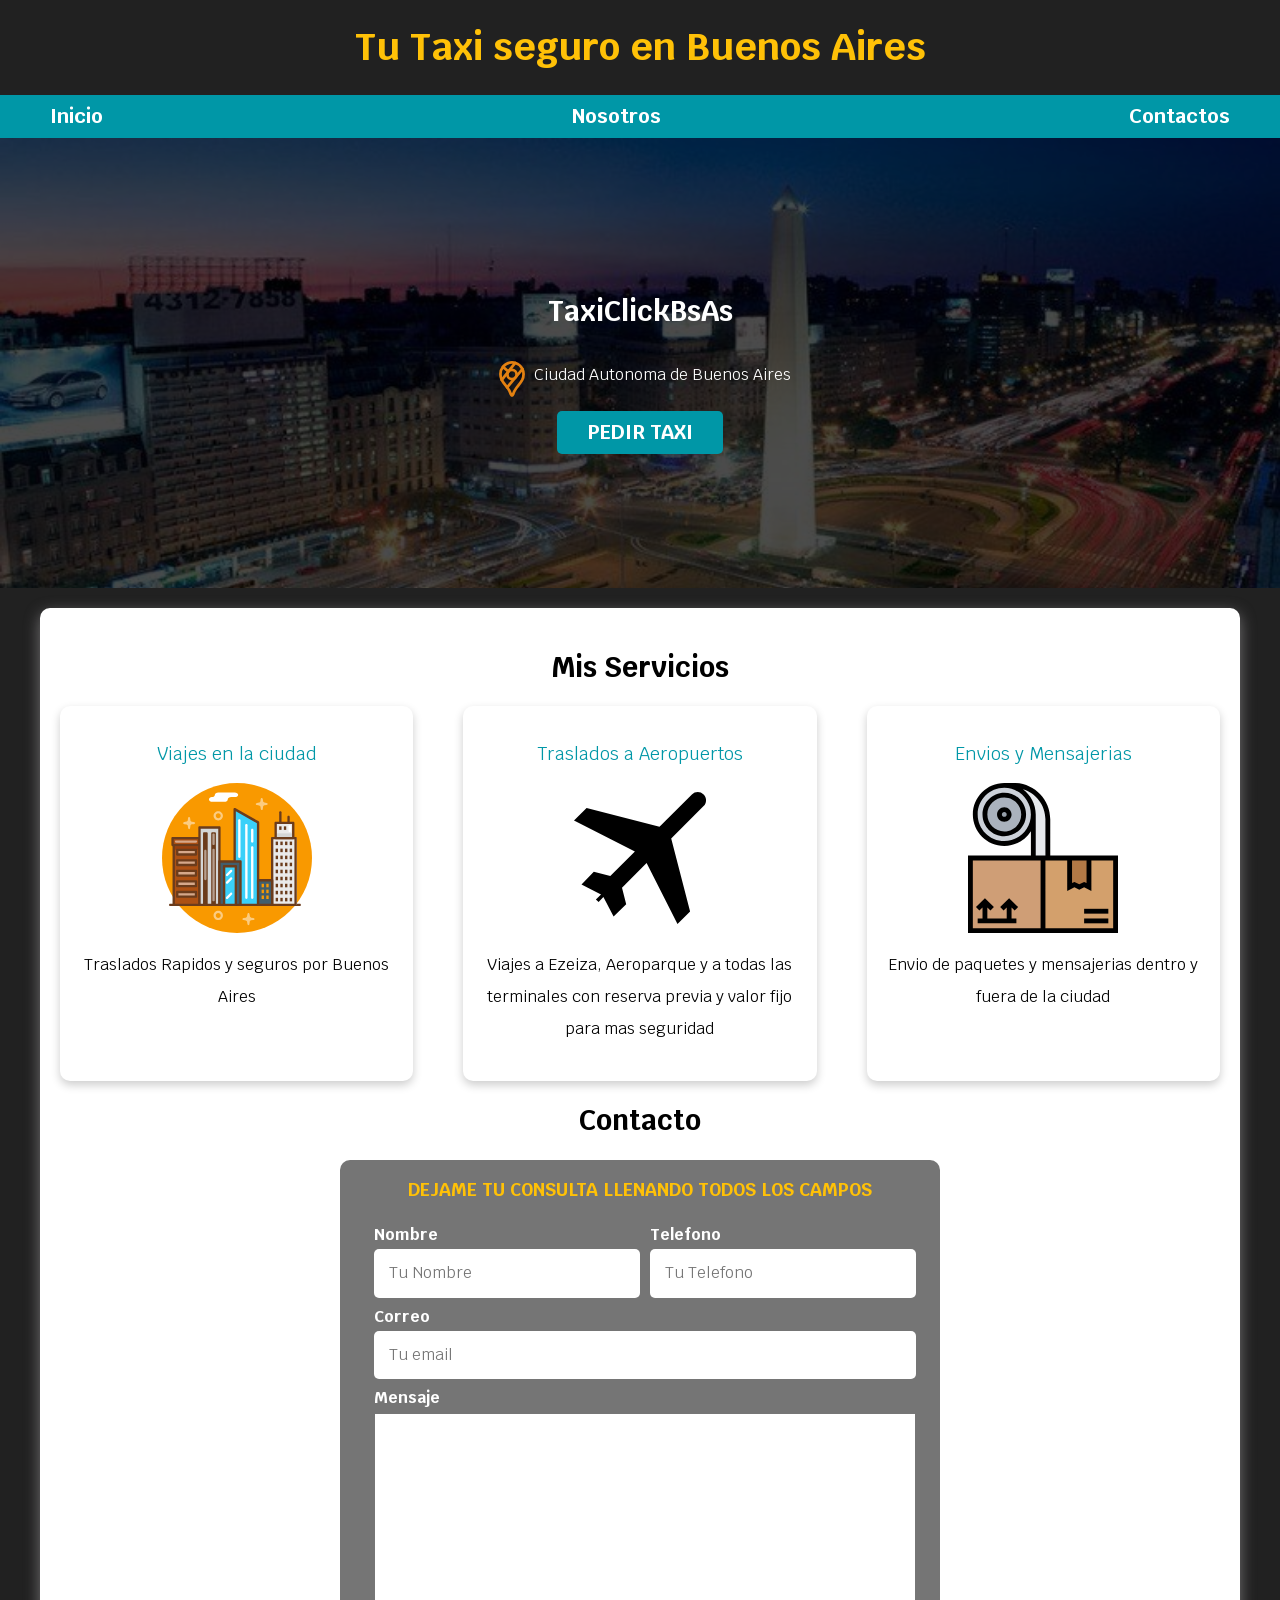
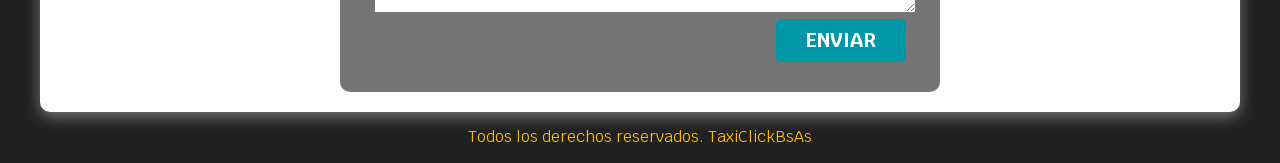
<file: index.html>
<!-- update-->
<!DOCTYPE html>
<html lang="es">
<head>
    <meta charset="UTF-8">
    <meta http-equiv="X-UA-Compatible" content="IE-edge">
    <meta name="viewport" content="width=device-width, initial-scale=1.0">
    <meta name="description" content="Servicio de taxi en Buenos Aires. Reserva tu viaje facil por whatsApp con TaxiClickBsAs">
    <meta name="keywords" content="taxi, Buenos Aires, taxi ezeiza, traslado aeropuerto, taxi privado">
    <title>TaxiClickBsAs</title>
    <link rel="preload" href="css/normalize.css" as="style">
    <link rel="stylesheet" href="css/normalize.css">
    <link href="https://fonts.googleapis.com/css2?family=Krub:wght@400;700&display=swap" rel="stylesheet">
    <link rel="preload" href="css/styles.css" as="style">
    <link rel="stylesheet" href="css/styles.css">
</head>
<body>
    <header>
        <h1 class="titulo">Tu Taxi seguro en Buenos Aires</h1>
    </header>
    <div class="nav-background">
        <nav class="navegacion-principal contenedor">
            <div class="menu-item">
                <a href="index.html">Inicio</a>
            </div>
            <div class="menu-item">
                <a href="#">Nosotros</a>
                    <div class="desplegar">
                       <p>📍20 años de experiencia como taxista. Servicio seguro y confiable</p>
                       <p>📍Traslados todo el AMBA</p>
                       <p>📍Traslados a la Costa Atlantica</p>
                       <p>📍Puntualidad y responsabilidad en cada viaje</p>
                       <p>📍Flota de vehiculos comodos para mayor confort</p>
                       <p>📍Todos los medios de pago</p>
                       <p>📍Servicio ejecutivo⭐⭐⭐⭐⭐</p>
                    </div>
            </div>
            <div class="menu-item">
                <a href="#">Contactos</a>
                    <div class="desplegar">
                        <p>📲 +54 9 11-6524-4318</p>
                        <p>📩 fernandobacci@yahoo.com.ar</p>
                    </div>
            </div>
        </nav>
    </div>
    <section class="hero">
        <div class="contenido-hero">
            <h2>TaxiClick<span>BsAs</span></h2>
            <div class="ubicacion">
                <svg
                    xmlns="http://www.w3.org/2000/svg"
                    width="44"
                    height="44"
                    viewBox="0 0 24 24"
                    fill="none"
                    stroke="#e48111"
                    stroke-width="1.5"
                    stroke-linecap="round"
                    stroke-linejoin="round"
                    >
                    <path d="M12 9.5m-2.5 0a2.5 2.5 0 1 0 5 0a2.5 2.5 0 1 0 -5 0" />
                    <path d="M6.428 12.494l7.314 -9.252" />
                    <path d="M10.002 7.935l-2.937 -2.545" />
                    <path d="M17.693 6.593l-8.336 9.979" />
                    <path d="M17.591 6.376c.472 .907 .715 1.914 .709 2.935a7.263 7.263 0 0 1 -.72 3.18a19.085 19.085 0 0 1 -2.089 3c-.784 .933 -1.49 1.93 -2.11 2.98c-.314 .62 -.568 1.27 -.757 1.938c-.121 .36 -.277 .591 -.622 .591c-.315 0 -.463 -.136 -.626 -.593a10.595 10.595 0 0 0 -.779 -1.978a18.18 18.18 0 0 0 -1.423 -2.091c-.877 -1.184 -2.179 -2.535 -2.853 -4.071a7.077 7.077 0 0 1 -.621 -2.967a6.226 6.226 0 0 1 1.476 -4.055a6.25 6.25 0 0 1 4.811 -2.245a6.462 6.462 0 0 1 1.918 .284a6.255 6.255 0 0 1 3.686 3.092z" />
                </svg>
                <p>Ciudad Autonoma de Buenos Aires</p>
            </div>
        
        <a  class="boton" href="pedido-taxi.html">Pedir Taxi</a>
        </div> <!-- .contenido-hero -->
    </section>
    <main class="contenedor sombra">
        <h2>Mis Servicios</h2>
        <div class="servicios">

        <section class="servicio">
            <h3>Viajes en la ciudad</h3>
                <div class="iconos">
                    
                   <!-- <?xml version="1.0" encoding="utf-8"?>-->
<!-- Generator: Adobe Illustrator 21.0.2, SVG Export Plug-In . SVG Version: 6.00 Build 0)  -->
<svg version="1.1" id="city" xmlns="http://www.w3.org/2000/svg" xmlns:xlink="http://www.w3.org/1999/xlink" x="0px" y="0px"
	 viewBox="0 0 128 128" style="enable-background:new 0 0 128 128;" xml:space="preserve">
<style type="text/css">
	.st0{fill:#F99900;}
	.st1{opacity:0.5;fill:#FFFFFF;}
	.st2{fill:#6B3C1C;}
	.st3{fill:#AD5114;}
	.st4{fill:#993F0D;}
	.st5{fill:#3AD0F9;}
	.st6{fill:#FFFFFF;}
	.st7{fill:#EAEAEA;}
	.st8{fill:#D4D6D6;}
	.st9{fill:#415E6D;}
</style>
<g>
	<circle class="st0" cx="64" cy="64" r="64"/>
	<path class="st1" d="M90.3,17.9c0-0.4-0.4-0.8-1-0.9l-1.9-0.3c-0.5-0.1-1.1-0.6-1.1-1.1L86,13.7c-0.1-0.5-0.5-1-0.9-1
		c-0.4,0-0.8,0.4-0.9,1L84,15.6c-0.1,0.5-0.6,1.1-1.1,1.1L81,17c-0.5,0.1-1,0.5-1,0.9c0,0.4,0.4,0.8,1,0.9l1.9,0.3
		c0.5,0.1,1.1,0.6,1.1,1.1l0.3,1.9c0.1,0.5,0.5,1,0.9,1c0.4,0,0.8-0.4,0.8-1l0.3-2.1c0.1-0.5,0.6-1,1.1-1.1l1.8-0.1
		C89.8,18.6,90.3,18.3,90.3,17.9z"/>
	<path class="st1" d="M79,116.1c0-0.4-0.4-0.8-1-0.9l-1.9-0.3c-0.5-0.1-1.1-0.6-1.1-1.1l-0.3-1.9c-0.1-0.5-0.5-1-0.9-1
		c-0.4,0-0.8,0.4-0.9,1l-0.3,1.9c-0.1,0.5-0.6,1.1-1.1,1.1l-1.9,0.3c-0.5,0.1-1,0.5-1,0.9s0.4,0.8,1,0.9l1.9,0.3
		c0.5,0.1,1.1,0.6,1.1,1.1l0.3,1.9c0.1,0.5,0.5,1,0.9,1c0.4,0,0.8-0.4,0.8-1l0.3-2.1c0.1-0.5,0.6-1,1.1-1.1l1.8-0.1
		C78.6,116.9,79,116.5,79,116.1z"/>
	<path class="st1" d="M28.3,34.1c0-0.4-0.4-0.8-1-0.9L25.4,33c-0.5-0.1-1.1-0.6-1.1-1.1L24,30c-0.1-0.5-0.5-1-0.9-1s-0.8,0.4-0.9,1
		L22,31.8c-0.1,0.5-0.6,1.1-1.1,1.1L19,33.3c-0.5,0.1-1,0.5-1,0.9c0,0.4,0.4,0.8,1,0.9l1.9,0.3c0.5,0.1,1.1,0.6,1.1,1.1l0.3,1.9
		c0.1,0.5,0.5,1,0.9,1s0.8-0.4,0.8-1l0.3-2.1c0.1-0.5,0.6-1,1.1-1.1l1.8-0.1C27.8,34.9,28.3,34.5,28.3,34.1z"/>
	<path class="st1" d="M48,117c-2.2,0-4-1.8-4-4c0-2.2,1.8-4,4-4c2.2,0,4,1.8,4,4C52,115.2,50.2,117,48,117z M48,110.9
		c-1.2,0-2.1,1-2.1,2.1c0,1.2,1,2.1,2.1,2.1c1.2,0,2.1-1,2.1-2.1C50.1,111.8,49.2,110.9,48,110.9z"/>
	<path class="st1" d="M48,32c-2.2,0-4-1.8-4-4c0-2.2,1.8-4,4-4c2.2,0,4,1.8,4,4C52,30.2,50.2,32,48,32z M48,25.9
		c-1.2,0-2.1,1-2.1,2.1c0,1.2,1,2.1,2.1,2.1c1.2,0,2.1-1,2.1-2.1C50.1,26.8,49.2,25.9,48,25.9z"/>
	<path class="st2" d="M117.5,105H7c-0.6,0-1-0.4-1-1s0.4-1,1-1h110.5c0.6,0,1,0.4,1,1S118.1,105,117.5,105z"/>
	<rect x="10" y="49" class="st3" width="22" height="55"/>
	<rect x="11" y="54" class="st4" width="21" height="3"/>
	<path class="st2" d="M32,105H10c-0.6,0-1-0.4-1-1V49c0-0.6,0.4-1,1-1h22c0.6,0,1,0.4,1,1v55C33,104.5,32.6,105,32,105z M11,103h20
		V50H11V103z"/>
	<rect x="9" y="47" class="st3" width="23" height="6"/>
	<path class="st2" d="M32,54H9c-0.6,0-1-0.4-1-1v-6c0-0.6,0.4-1,1-1h23c0.6,0,1,0.4,1,1v6C33,53.5,32.6,54,32,54z M10,52h21v-4H10
		V52z"/>
	<rect x="13" y="57" class="st1" width="16" height="4"/>
	<path class="st2" d="M29,62H13c-0.6,0-1-0.4-1-1v-4c0-0.6,0.4-1,1-1h16c0.6,0,1,0.4,1,1v4C30,61.6,29.6,62,29,62z M14,60h14v-2H14
		V60z"/>
	<rect x="13" y="66" class="st1" width="16" height="4"/>
	<path class="st2" d="M29,71H13c-0.6,0-1-0.4-1-1v-4c0-0.6,0.4-1,1-1h16c0.6,0,1,0.4,1,1v4C30,70.6,29.6,71,29,71z M14,69h14v-2H14
		V69z"/>
	<rect x="13" y="75" class="st1" width="16" height="4"/>
	<path class="st2" d="M29,80H13c-0.6,0-1-0.4-1-1v-4c0-0.6,0.4-1,1-1h16c0.6,0,1,0.4,1,1v4C30,79.6,29.6,80,29,80z M14,78h14v-2H14
		V78z"/>
	<rect x="13" y="84" class="st1" width="16" height="4"/>
	<path class="st2" d="M29,89H13c-0.6,0-1-0.4-1-1v-4c0-0.6,0.4-1,1-1h16c0.6,0,1,0.4,1,1v4C30,88.6,29.6,89,29,89z M14,87h14v-2H14
		V87z"/>
	<rect x="13" y="93" class="st1" width="16" height="4"/>
	<path class="st2" d="M29,98H13c-0.6,0-1-0.4-1-1v-4c0-0.6,0.4-1,1-1h16c0.6,0,1,0.4,1,1v4C30,97.6,29.6,98,29,98z M14,96h14v-2H14
		V96z"/>
	<path class="st1" d="M29,51H12c-0.6,0-1-0.4-1-1s0.4-1,1-1h17c0.6,0,1,0.4,1,1S29.6,51,29,51z"/>
	<polygon class="st5" points="82,104 62,104 62,22.3 82,33.7 	"/>
	<path class="st2" d="M82,105H62c-0.6,0-1-0.4-1-1V22.3c0-0.4,0.2-0.7,0.5-0.9c0.3-0.2,0.7-0.2,1,0l20,11.3c0.3,0.2,0.5,0.5,0.5,0.9
		V104C83,104.6,82.6,105,82,105z M63,103h18V34.3L63,24.1V103z"/>
	<path class="st6" d="M66,64c-0.6,0-1-0.4-1-1V32c0-0.6,0.4-1,1-1c0.6,0,1,0.4,1,1v31C67,63.6,66.6,64,66,64z"/>
	<path class="st6" d="M72,99c-0.6,0-1-0.4-1-1V36c0-0.6,0.4-1,1-1c0.6,0,1,0.4,1,1v62C73,98.6,72.6,99,72,99z"/>
	<path class="st6" d="M77,99c-0.6,0-1-0.4-1-1V55c0-0.6,0.4-1,1-1c0.6,0,1,0.4,1,1v43C78,98.6,77.6,99,77,99z"/>
	<path class="st6" d="M77,51c-0.6,0-1-0.4-1-1V40c0-0.6,0.4-1,1-1c0.6,0,1,0.4,1,1v10C78,50.6,77.6,51,77,51z"/>
	<path class="st6" d="M65,10c0-1.1-1.3-2-3-2H48.1c-1.7,0-3,0.9-3,2s-1.1,2-2.5,2c-1.4,0-2.5,0.9-2.5,2s1.3,2,3,2h10
		c1.7,0,3-0.9,3-2s1.3-2,3-2h3C63.7,12,65,11.1,65,10z"/>
	<rect x="94" y="47" class="st7" width="21" height="57"/>
	<rect x="96.9" y="34" class="st7" width="14.3" height="13"/>
	<path class="st2" d="M114,105H94c-0.6,0-1-0.4-1-1V47c0-0.6,0.4-1,1-1h20c0.6,0,1,0.4,1,1v57C115,104.5,114.6,105,114,105z M95,103
		h18V48H95V103z"/>
	<rect x="97" y="43" class="st8" width="15" height="3"/>
	<path class="st2" d="M112,48H97c-0.6,0-1-0.4-1-1V34c0-0.6,0.4-1,1-1h15c0.6,0,1,0.4,1,1v13C113,47.6,112.6,48,112,48z M98,46h13
		V35H98V46z"/>
	<path class="st2" d="M101,35c-0.6,0-1-0.4-1-1v-9c0-0.6,0.4-1,1-1c0.6,0,1,0.4,1,1v9C102,34.6,101.6,35,101,35z"/>
	<path class="st2" d="M108,35c-0.6,0-1-0.4-1-1v-5c0-0.6,0.4-1,1-1c0.6,0,1,0.4,1,1v5C109,34.6,108.6,35,108,35z"/>
	<rect x="97" y="50" class="st2" width="2" height="3"/>
	<rect x="101" y="50" class="st2" width="2" height="3"/>
	<rect x="100" y="37" class="st2" width="2" height="3"/>
	<rect x="104" y="37" class="st2" width="2" height="3"/>
	<rect x="105" y="50" class="st2" width="2" height="3"/>
	<rect x="109" y="50" class="st2" width="2" height="3"/>
	<rect x="97" y="56" class="st2" width="2" height="3"/>
	<rect x="101" y="56" class="st2" width="2" height="3"/>
	<rect x="105" y="56" class="st2" width="2" height="3"/>
	<rect x="109" y="56" class="st2" width="2" height="3"/>
	<rect x="97" y="62" class="st2" width="2" height="3"/>
	<rect x="101" y="62" class="st2" width="2" height="3"/>
	<rect x="105" y="62" class="st2" width="2" height="3"/>
	<rect x="109" y="62" class="st2" width="2" height="3"/>
	<rect x="97" y="68" class="st2" width="2" height="3"/>
	<rect x="101" y="68" class="st2" width="2" height="3"/>
	<rect x="105" y="68" class="st2" width="2" height="3"/>
	<rect x="109" y="68" class="st2" width="2" height="3"/>
	<rect x="97" y="74" class="st2" width="2" height="3"/>
	<rect x="101" y="74" class="st2" width="2" height="3"/>
	<rect x="105" y="74" class="st2" width="2" height="3"/>
	<rect x="109" y="74" class="st2" width="2" height="3"/>
	<rect x="97" y="80" class="st2" width="2" height="3"/>
	<rect x="101" y="80" class="st2" width="2" height="3"/>
	<rect x="105" y="80" class="st2" width="2" height="3"/>
	<rect x="109" y="80" class="st2" width="2" height="3"/>
	<rect x="97" y="86" class="st2" width="2" height="3"/>
	<rect x="101" y="86" class="st2" width="2" height="3"/>
	<rect x="105" y="86" class="st2" width="2" height="3"/>
	<rect x="109" y="86" class="st2" width="2" height="3"/>
	<rect x="97" y="92" class="st2" width="2" height="3"/>
	<rect x="101" y="92" class="st2" width="2" height="3"/>
	<rect x="105" y="92" class="st2" width="2" height="3"/>
	<rect x="109" y="92" class="st2" width="2" height="3"/>
	<rect x="97" y="98" class="st2" width="2" height="3"/>
	<rect x="101" y="98" class="st2" width="2" height="3"/>
	<rect x="105" y="98" class="st2" width="2" height="3"/>
	<rect x="109" y="98" class="st2" width="2" height="3"/>
	<path class="st6" d="M109,42c-0.6,0-1-0.4-1-1v-4c0-0.6,0.4-1,1-1c0.6,0,1,0.4,1,1v4C110,41.6,109.6,42,109,42z"/>
	<rect x="32" y="38" class="st8" width="17" height="66"/>
	<path class="st2" d="M49,105H32c-0.6,0-1-0.4-1-1V38c0-0.6,0.4-1,1-1h17c0.6,0,1,0.4,1,1v66C50,104.5,49.6,105,49,105z M33,103h15
		V39H33V103z"/>
	<path class="st2" d="M38,105h-2c-0.6,0-1-0.4-1-1V43c0-0.6,0.4-1,1-1h2c0.6,0,1,0.4,1,1v61C39,104.6,38.6,105,38,105z"/>
	<path class="st2" d="M45,105h-2c-0.6,0-1-0.4-1-1V43c0-0.6,0.4-1,1-1h2c0.6,0,1,0.4,1,1v61C46,104.6,45.6,105,45,105z"/>
	<path class="st1" d="M44,101c-0.6,0-1-0.4-1-1V57c0-0.6,0.4-1,1-1c0.6,0,1,0.4,1,1v43C45,100.6,44.6,101,44,101z"/>
	<path class="st1" d="M44,53c-0.6,0-1-0.4-1-1v-8c0-0.6,0.4-1,1-1c0.6,0,1,0.4,1,1v8C45,52.6,44.6,53,44,53z"/>
	<path class="st1" d="M37,83c-0.6,0-1-0.4-1-1V58c0-0.6,0.4-1,1-1c0.6,0,1,0.4,1,1v24C38,82.6,37.6,83,37,83z"/>
	<rect x="49" y="67" class="st9" width="18" height="37"/>
	<path class="st2" d="M67,105H49c-0.6,0-1-0.4-1-1V67c0-0.6,0.4-1,1-1h18c0.6,0,1,0.4,1,1v37C68,104.6,67.6,105,67,105z M50,103h16
		V68H50V103z"/>
	<rect x="53" y="71" class="st5" width="10" height="33"/>
	<path class="st2" d="M63,105H53c-0.6,0-1-0.4-1-1V71c0-0.6,0.4-1,1-1h10c0.6,0,1,0.4,1,1v33C64,104.6,63.6,105,63,105z M54,103h8
		V72h-8V103z"/>
	<path class="st6" d="M55.5,86c-0.3,0-0.5-0.1-0.7-0.3c-0.4-0.4-0.4-1,0-1.4l3.5-3.5c0.4-0.4,1-0.4,1.4,0c0.4,0.4,0.4,1,0,1.4
		l-3.5,3.5C56,85.9,55.8,86,55.5,86z"/>
	<path class="st6" d="M55.5,79.5c-0.3,0-0.5-0.1-0.7-0.3c-0.4-0.4-0.4-1,0-1.4l3.5-3.5c0.4-0.4,1-0.4,1.4,0c0.4,0.4,0.4,1,0,1.4
		l-3.5,3.5C56,79.4,55.8,79.5,55.5,79.5z"/>
	<path class="st6" d="M55.5,99c-0.3,0-0.5-0.1-0.7-0.3c-0.4-0.4-0.4-1,0-1.4l3.5-3.5c0.4-0.4,1-0.4,1.4,0c0.4,0.4,0.4,1,0,1.4
		l-3.5,3.5C56,98.9,55.8,99,55.5,99z"/>
	<rect x="82" y="83" class="st9" width="12" height="21"/>
	<path class="st2" d="M94,105H82c-0.6,0-1-0.4-1-1V83c0-0.6,0.4-1,1-1h12c0.6,0,1,0.4,1,1v21C95,104.6,94.6,105,94,105z M83,103h10
		V84H83V103z"/>
	<rect x="85" y="86" class="st0" width="2" height="3"/>
	<rect x="89" y="86" class="st0" width="2" height="3"/>
	<rect x="85" y="91" class="st0" width="2" height="3"/>
	<rect x="89" y="91" class="st0" width="2" height="3"/>
	<rect x="85" y="96" class="st0" width="2" height="3"/>
	<rect x="89" y="96" class="st0" width="2" height="3"/>
</g>
</svg>


                    
                </div>
            <p>Traslados Rapidos y seguros por Buenos Aires</p>
        </section>
        <section class="servicio">
                <h3>Traslados a Aeropuertos</h3>
                <div class="iconos">
               
                    <!--<?xml version="1.0" encoding="UTF-8"?>
                    <!DOCTYPE svg PUBLIC "-//W3C//DTD SVG 1.1//EN" "http://www.w3.org/Graphics/SVG/1.1/DTD/svg11.dtd">-->
                    <!-- Creator: CorelDRAW X6 -->
                    <svg xmlns="http://www.w3.org/2000/svg" xml:space="preserve" width="100%" height="100%" version="1.1" 
                    style="shape-rendering:geometricPrecision; text-rendering:geometricPrecision; image-rendering:optimizeQuality; 
                    fill-rule:evenodd; clip-rule:evenodd"
                    viewBox="0 0 500 500"
                    xmlns:xlink="http://www.w3.org/1999/xlink">
                    <defs>
                   
                    <linearGradient id="id0" gradientUnits="userSpaceOnUse" x1="119.448" y1="380.551" x2="466.72" y2="33.281">
                    <stop offset="0" style="stop-color:#0099FF"/>
                    <stop offset="1" style="stop-color:#0083DB"/>
                    </linearGradient>
                    </defs>
                    <g id="Layer_x0020_1">
                    <!--<metadata id="CorelCorpID_0Corel-Layer"/>-->
                    <path class="fil0 str0" d="M30 125l203 103 -82 82 -55 -14 -41 42 65 34 -17 16 9 9 16 -17 34 65 
                    42 -41 -14 -55 82 -82 103 203 42 -42 -63 -243 108 -108c11,-11 11,-28 0,-39 -11,-11 -28,-11 -39,
                    0l-108 108 -243 -63 -42 42z"/>
                    </g>
                    </svg>
                </div>
                <p>Viajes a Ezeiza, Aeroparque y a todas las terminales con reserva previa 
                    y valor fijo para mas seguridad</p>
        </section>
        <section class="servicio">
            <h3>Envios y Mensajerias</h3>
            <div class="iconos">
               <!-- <?xml version="1.0" ?>-->
                <svg id="Layer_5" style="enable-background:new 0 0 62 62;" version="1.1" viewBox="0 0 62 62" 
                xml:space="preserve" xmlns="http://www.w3.org/2000/svg" xmlns:xlink="http://www.w3.org/1999/xlink">
                <g><g><g><path d="M33,15v16h-2h-4V13c0-6.63-5.37-12-12-12h4C26.73,1,33,7.27,33,15z" style="fill:#E6E9ED;"/>
                </g><g><path d="M27,13c0,6.63-5.37,12-12,12S3,19.63,3,13S8.37,1,15,1S27,6.37,27,13z" style="fill:#CCD1D9;"/>
                </g><g><circle cx="15" cy="13" r="8" style="fill:#AAB2BD;"/>
                </g><g><circle cx="15" cy="13" r="2" style="fill:#969FAA;"/>
                </g><g><polygon points="1,61 1,31 27,31 31,31 31,61    " style="fill:#CF9E76;"/></g><g>
                    <polygon points="31,61 31,31 57,31 61,31 61,61    " style="fill:#D3A06C;"/>
                </g><g><polygon points="50,31 50,43 48,42 46,43 44,42 42,43 42,31    
                    " style="fill:#B27946;"/></g></g><g><path d="M34,30V15c0-8.271-6.729-15-15-15h-4C7.832,0,2,5.832,2,13s5.832,
                        13,13,13c4.634,0,8.698-2.444,11-6.103V30H0v32h62V30H34    z M43,32h6v9.382l-1-0.5l-2,1l-2-1l-1,0.5V32z M15,
                        24C8.935,24,4,19.065,4,13S8.935,2,15,2s11,4.935,11,11S21.065,24,15,24z     
                        M28,13c0-4.29-2.098-8.09-5.312-10.459C28.064,4.135,32,9.113,32,15v15h-4V13z M2,32h28v28H2V32z 
                        M60,60H32V32h9v12.618l3-1.5    l2,1l2-1l3,1.5V32h9V60z"/>
                        <polygon points="18,51.414 19.293,52.707 20.707,51.293 17,47.586 13.293,51.293 14.707,52.707 16,51.414 16,56 8,
                        56 8,51.414     9.293,52.707 10.707,51.293 7,47.586 3.293,51.293 4.707,52.707 6,51.414 6,56 4,56 4,58 20,58 
                        20,56 18,56   "/>
                        <rect height="2" width="10" x="48" y="56"/>
                        <rect height="2" width="10" x="48" y="52"/>
                        <path d="M15,4c-4.962,0-9,4.038-9,9s4.038,9,9,9s9-4.038,9-9S19.962,4,15,4z M15,20c-3.86,0-7-3.14-7-7s3.14-7,7-7s7,3.14,7,7
                        S18.86,20,15,20z"/>
                        <path d="M15,10c-1.654,0-3,1.346-3,3s1.346,3,3,3s3-1.346,3-3S16.654,10,15,10z M15,14c-0.551,0-1-0.449-1-1s0.449-1,1-1
                        s1,0.449,1,1S15.551,14,15,14z"/></g></g></svg>
            </div>
            <p>Envio de paquetes y mensajerias dentro y fuera de la ciudad</p>
        </section>
        </div> <!--Cierre de la clase de servicios-->
    
        <section>
            <h2>Contacto</h2>
            <form class="formulario" id="form-consulta"> 
                <fieldset>
                    <legend>Dejame tu consulta llenando todos los campos</legend>
                    <div class="contenedor-campos">
                        <div class="campo">
                            <label>Nombre</label>
                            <input type="text" id="nombre" placeholder="Tu Nombre">    
                        </div>
                        <div class="campo">
                            <label>Telefono</label>
                            <input type="tel" id="telefono" placeholder="Tu Telefono">
                        </div>
                        <div class="campo">
                            <label>Correo</label>
                            <input type="email" id="correo" placeholder="Tu email">
                        </div>
                        <div class="campo">
                            <label>Mensaje</label>
                            <textarea id="mensaje"></textarea>
                        </div>
                    </div><!--Contenedor de los campos-->        
                        <div class="alinear-derecha flex">
                            <input class="boton w-sm-100" type="submit" value="Enviar">
                        </div>
                    
                </fieldset>
            </form>
        </section>
    </main>
    <footer class="footer">
        <p>Todos los derechos reservados. TaxiClickBsAs</p>
    </footer>

    <script src="java-script/main.js">

    </script>   
</body>

</html>
</file>
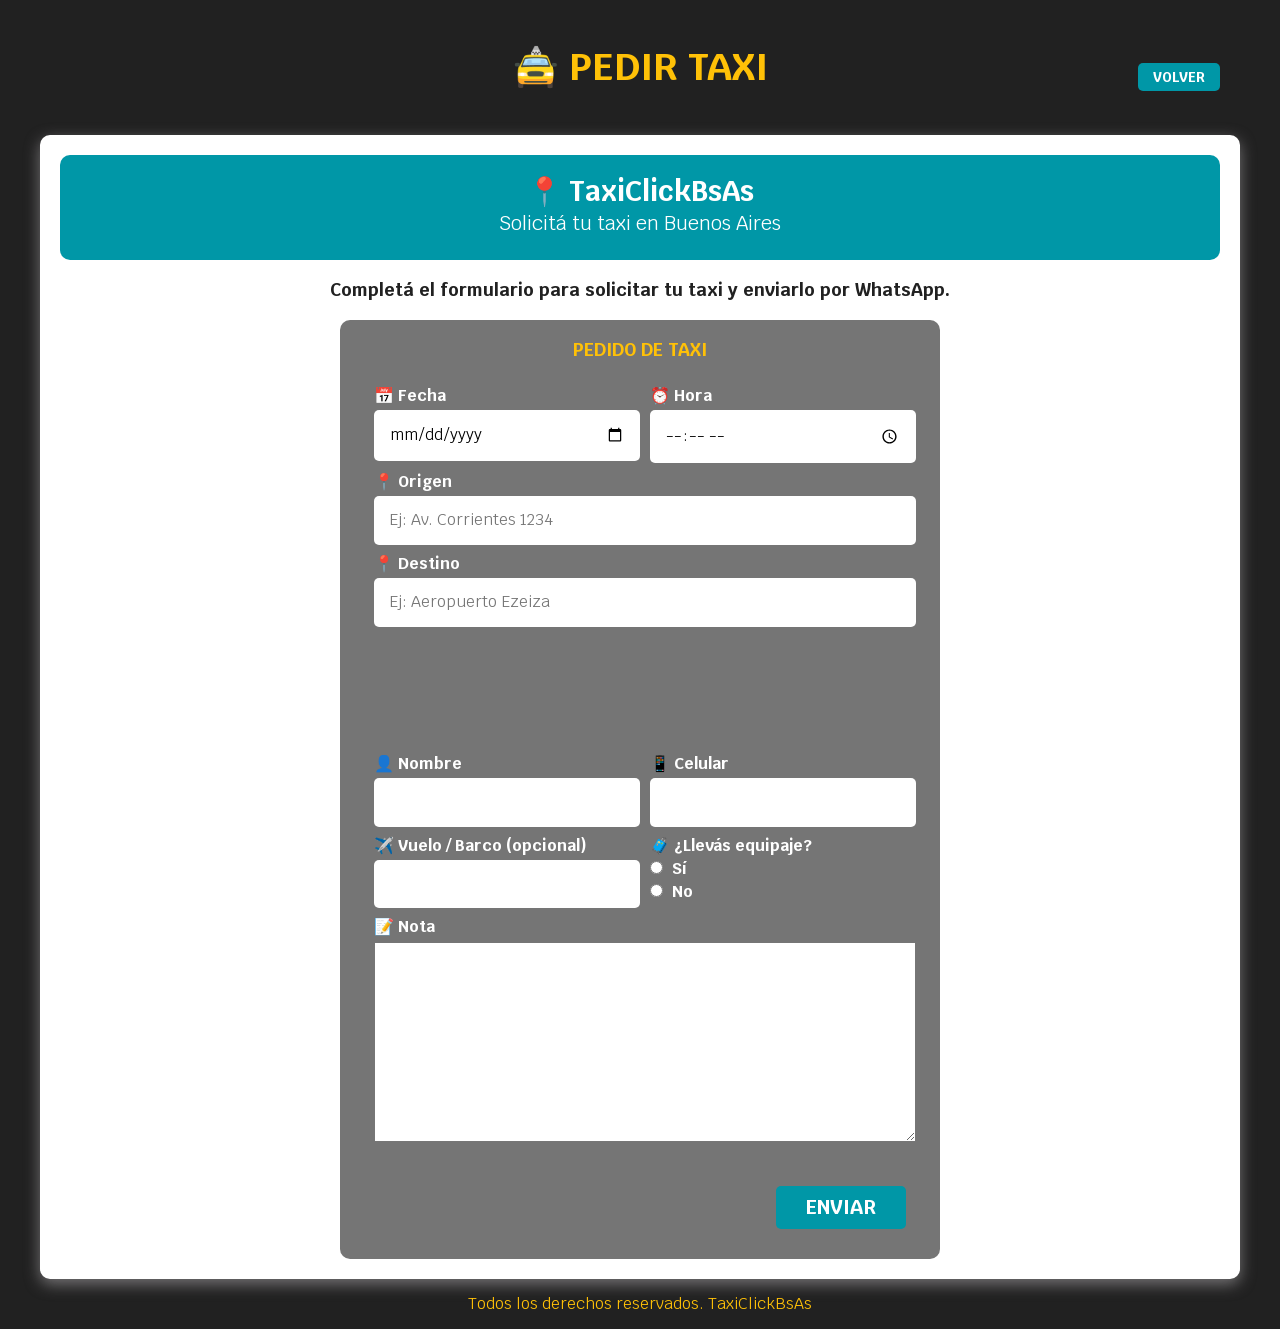
<file: pedido-taxi.html>
<!DOCTYPE html>
<html lang="es">
<head>
    <meta charset="UTF-8">
    <meta name="viewport" content="width=device-width, initial-scale=1.0">
    <title>Pedir Taxi | TaxiClickBsAs</title>

    <!-- CSS -->
    <link rel="preload" href="css/normalize.css" as="style">
    <link rel="stylesheet" href="css/normalize.css">
    <link href="https://fonts.googleapis.com/css2?family=Krub:wght@400;700&display=swap" rel="stylesheet">
    <link rel="preload" href="css/styles.css" as="style">
    <link rel="stylesheet" href="css/styles.css">
</head>
<body>

    <!-- HEADER -->
    <header class="header contenedor">
        <h1 class="titulo">🚖 PEDIR TAXI</h1>
            <a href="index.html" class="boton volver">Volver</a>                
                                        
            </div>
    </header>

    <!-- HERO -->
    <section>
        
    </section>

    <!-- INFO -->
     <main class="contenedor sombra">
        <div class="info-superior">
            <h2>📍 TaxiClickBsAs</h2>
            <h3>Solicitá tu taxi en Buenos Aires</h3>
        </div>   
    <div class="info">
        <p>Completá el formulario para solicitar tu taxi y enviarlo por WhatsApp.</p>
    </div>

    <!-- FORMULARIO -->
    <section>
        
        <!--<main class="contenedor sombra">-->

        <form class="formulario" id="formTaxi">

            <fieldset>

                <legend>PEDIDO DE TAXI</legend>

                <div class="contenedor-campos">

                    <!-- FECHA -->
                    <div class="campo">
                        <label>📅 Fecha</label>
                        <input type="date" id="fecha" required>
                    </div>

                    <!-- HORA -->
                    <div class="campo">
                        <label>⏰ Hora</label>
                        <input type="time" id="hora" required>
                    </div>

                    <!-- ORIGEN -->
                    <div class="campo">
                        <label>📍 Origen</label>
                        <input type="text" id="origen" placeholder="Ej: Av. Corrientes 1234" required>
                    </div>

                    <!-- DESTINO -->
                    <div class="campo">
                        <label>📍 Destino</label>
                        <input type="text" id="destino" placeholder="Ej: Aeropuerto Ezeiza" required>
                    </div>

                    <!-- NOMBRE -->
                    <div class="campo">
                        <label>👤 Nombre</label>
                        <input type="text" id="nombre" required>
                    </div>

                    <!-- CELULAR -->
                    <div class="campo">
                        <label>📱 Celular</label>
                        <input type="tel" id="celular" required>
                    </div>

                    <!-- VUELO -->
                    <div class="campo">
                        <label>✈️ Vuelo / Barco (opcional)</label>
                        <input type="text" id="vuelo">
                    </div>

                    <!-- EQUIPAJE -->
                    <div class="campo">
                        <label>🧳 ¿Llevás equipaje?</label>
                        <div>
                            <label><input type="radio" name="equipaje" value="Sí"> Sí</label>
                            <label><input type="radio" name="equipaje" value="No"> No</label>
                        </div>
                    </div>

                    <!-- NOTA -->
                    <div class="campo campo-full">
                        <label>📝 Nota</label>
                        <textarea id="nota"></textarea>
                    </div>

                </div>

                <!-- BOTÓN -->
                <div class="alinear-derecha flex">
                    <input class="boton w-sm-100" type="submit" value="Enviar">
                                       
                </div>

            </fieldset>

        </form>

    </main>
    <footer class="footer">
        <p>Todos los derechos reservados. TaxiClickBsAs</p>
    </footer>
</section>
    <!-- JS -->
    <script src="java-script/main.js"></script>

</body>
</html>
</file>
<file: css/styles.css>
:root{
    --blanco:#ffffff;
    --oscuro:#212121;
    --primario:#FFC107;
    --secundario:#0097A7;
    --gris:#757575;
    --grisClaro: #DFE9F3;


}
html{
    font-size: 62.5%;
    box-sizing: border-box;
}
*, *:before, *:after{
    box-sizing: inherit;
}

body{
    font-size: 16px;/*1 rem = 10px*/
    font-family: 'Krub', sans-serif;
    /**background-image: linear-gradient(to top, var(--grisClaro) 0%, var(--blanco) 100%);**/
    background-color: var(--oscuro);
}
.boton{
    background-color: var(--secundario);
    color: var(--blanco);
    padding: 1rem 3rem;
    margin-top: 1rem;
    font-size: 2rem;
    text-decoration: none;
    text-transform: uppercase;
    font-weight: bold;
    border-radius: .5rem;
    width: 90%;
    text-align: center;
    border: none;
}
@media (min-width: 768px) {
    .boton{
        width: auto;
    }
}
.boton:hover {
    cursor: pointer;
}
.sombra{
    -webkit-box-shadow: 0px 5px 15px 0px rgba(143,140,143,0.77);
    -moz-box-shadow: 0px 5px 15px 0px rgba(143,140,143,0.77);
     box-shadow: 0px 5px 15px 0px rgba(143,140,143,0.77);
     background-color: var(--blanco);
     padding: 2rem;
     border-radius: 1rem;
}


h1{
    font-size: 3.8rem;
}
h2{
    font-size: 2.8rem;
}
h3{
    font-size: 1.8rem;
}
h1,h2,h3{
    text-align: center;
}

.titulo {
    color: var(--primario);
     
}
/**Utilidades**/
.w-sm-100 {
    width: 100%;
}
@media (min-width: 768px){
    .w-sm-100{
        width: auto;
    }
}
.flex {
    display: flex;
}
.alinear-derecha {
    justify-content: flex-end;
}

.contenedor{
    max-width: 120rem;
    /*margin-top: 0;
    margin-right: auto;
    margin-bottom: 0;
    margin-left: auto;    esto es lo mismo que...*/
    /*margin: 0 auto 0 auto;  que esto y es lo mismo que...*/
    margin: 0 auto;/*que esto*/
}
.header{
    position: relative;
    text-align: center;
    padding: 2rem 0;
}
@media (min-width: 768px){
    .volver{
        position: absolute;
        right: 2rem;
        top: 50%;
        transform: translateY(-50%);
        font-size: 1.4rem;
        padding: 0.6rem 1.5rem;
    }
}

.navegacion-principal{
    display: flex;
    flex-direction: column;
    
}
@media (min-width: 768px) { 
    .navegacion-principal{
        flex-direction: row;
        justify-content: space-between;
    }
}
.navegacion-principal a{
    display: block;
    text-align: center;
    color: var(--blanco);
    text-decoration: none;
    font-size: 2rem;
    font-weight: bold;
    padding: 1rem;
}
.nav-background{
    background-color: var(--secundario);
}
.navegacion-principal a:hover{
    background-color: var(--primario);
    color: var(--oscuro);
}
.menu-item{
    position: relative;
}
.desplegar{
    opacity: 0;
    visibility: hidden;
    /**display: none;**/
    position: absolute;
    top: 110%;
    left: auto;
    right: 0;
    background-color: var(--blanco);
    padding: 12px;
    /**border: 1px solid #ccc;**/
    border-radius: 8px;
    width: 350px;
    z-index: 10;
    /**margin-top: 5px;**/
    transform: translateY(-10px);
    
    transition: all 0.3s ease;
    box-shadow: 0px 10px 25px rgba(0, 0,0,0.2);
}
.menu-item:hover .desplegar{
    /**display: block;**/
    opacity: 1;
    visibility: visible;
    transform: translateY(0);
}
.desplegar p{
    margin: 0;
    margin-bottom: 5px;
    font-size: 2rem;
    color: black;
    
}


.hero{
    background-image: url(../img/obelisco.jpg);
    background-repeat: no-repeat;
    background-size: cover;
    height: 450px;
    position: relative;
    margin-bottom: 2rem;
}
.contenido-hero{
    position: absolute;
    background-color: rgba(0, 0, 0, .8);
    background-color: rgb(0 0 0 / 70%);
    width: 100%;
    height: 100%;
    display: flex;
    flex-direction: column;
    align-items: center;
    justify-content: center;
}
.contenido-hero h2,
.contenido-hero p {
    color: var(--blanco);
}

.ubicacion {
    display: flex;
    align-items: flex-end;
}
/**Servicios**/
@media (min-width: 768px){
    .servicios{
        display: grid;
        grid-template-columns: repeat(3, 1fr);
        column-gap: 5rem;
    }
}
.servicio{
    display: flex;
    flex-direction: column;
    align-items: center;
    /**Agregado de prueba**/
    background-color: white;
    padding: 2rem;
    border-radius: 1rem;
    box-shadow: 0 4px 10px rgba(0, 0,0,0.2);
    transition: transform 0.3s ease, box-shadow 0.3s ease;
}
.servicio:hover{
    transform: translateY(-5px);
    box-shadow: 0 8px 20px rgba(0, 0, 0, 0.3);
}
.servicio h3{
    color: var(--secundario);
    font-weight: normal;
}
.servicio p{
    line-height: 2;
    text-align: center;
}
.servicio .iconos{
    height: 15rem;
    width: 15rem;
   /**background-color: var(--primario);
    border-radius: 50%;**/
    display: flex;
    justify-content: space-evenly;
    align-items: center;
}
/**Contacto**/
.formulario {
    background-color: var(--gris);
    width: min( 60rem, 100%);/** utilizar el valor mas pequeño**/
    margin: 0 auto;
    padding: 2rem;
    border-radius: 1rem;
}
.formulario fieldset{
    border: none;
}
.formulario legend {
    text-align: center;
    font-size: 1.8rem;
    text-transform: uppercase;
    font-weight: 700;
    margin-bottom: 2rem;
    color: var(--primario);
}
@media (min-width: 768px){
    .contenedor-campos {
        display: grid;
        grid-template-columns: 50% 50%;
        grid-template-rows: auto auto 20rem;
        column-gap: 1rem;
        margin-bottom: 2rem;/** modificacion chat gpt**/
    }
    .campo:nth-child(3),
    .campo:nth-child(4){
        grid-column: 1 / 3;
    }
    
}


.campo {
    margin-bottom: 1rem;

}
.campo label{
    color: var(--blanco);
    font-weight: bold;
    margin-bottom: .5rem;
    display: block;
}
.campo textarea {
    height: 20rem;
    width: 100%;
}
.campo-full{
    grid-column: 1/3;
}
.campo input{
    width: 100%;
    border: none;
    padding: 1.5rem;
    border-radius: .5rem;
}
.campo input[type="radio"]{
    width: auto;
    margin-right: 0.5rem;
}

.footer {
    text-align: center;
}
.footer p{
    color: var(--primario);
}
/**CSS PEDIDO-TAXI.HTML**/
.info-superior{
    background-color: var(--secundario);
    color: var(--blanco);
    text-align: center;
    padding: 2rem;
    border-radius: 1rem;
    margin-bottom: 2rem;
}
.info-superior h2{
    margin: 0;
    font-size: 2.8rem;
}
.info-superior h3{
    margin: 0.5rem 0;
    font-size: 2rem;
    font-weight: normal;
}
.info-superior p{
    
    margin: 0;
    font-size: 1.6rem;
}
.info{
    text-align: center;
    font-size: 1.8rem;
    color: var(--oscuro);
    margin-bottom: 2rem;
    font-weight: bold;
}
</file>
